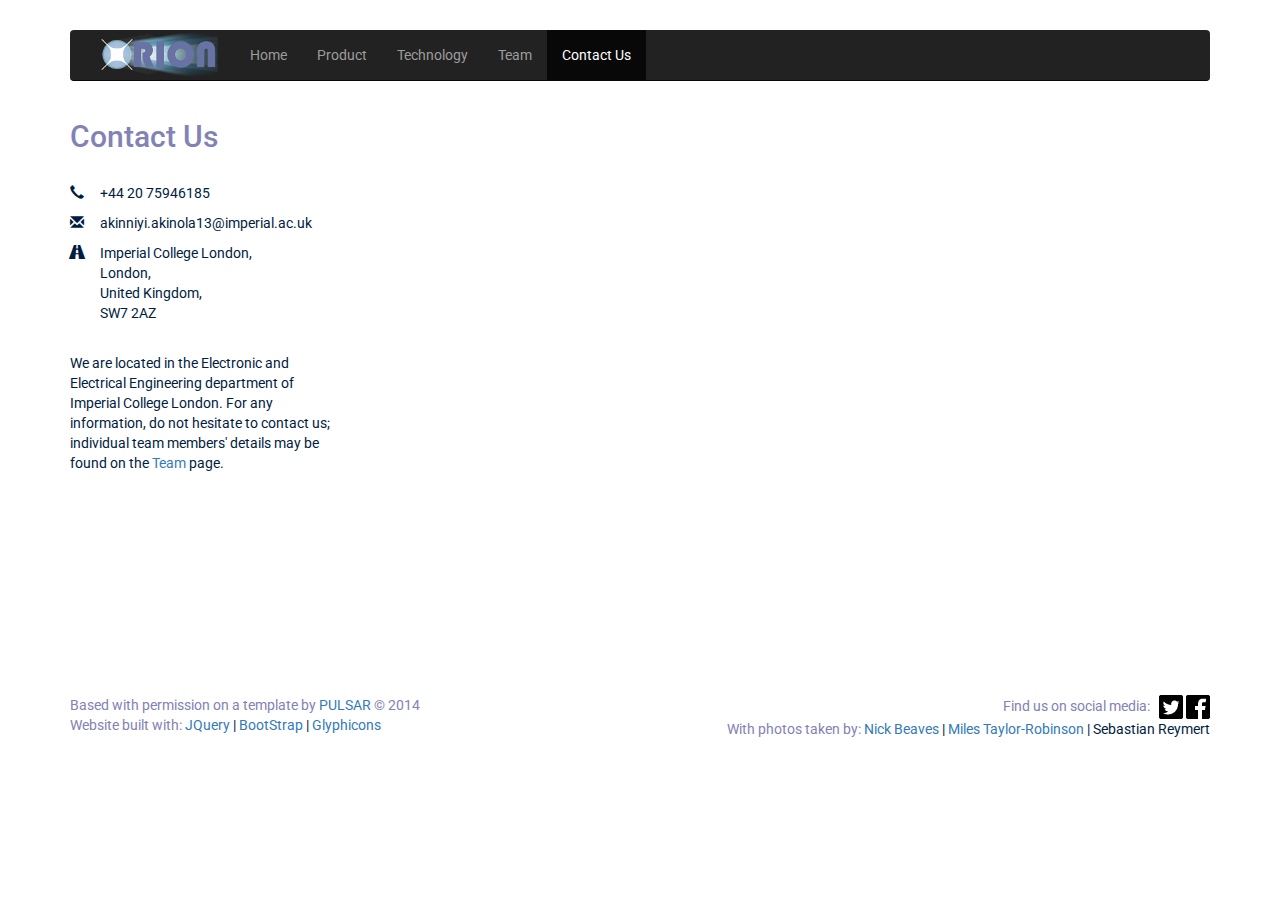
<file: contact-us.html>
<!DOCTYPE html>
<html lang="en">
  <head>
    <meta http-equiv="Content-Type" content="text/html; charset=UTF-8">
    <meta charset="utf-8">
    <meta http-equiv="X-UA-Compatible" content="IE=edge">
    <meta name="viewport" content="width=device-width, initial-scale=1">
    <link rel="shortcut icon" href="./img/favicon.ico">
    <link href='http://fonts.googleapis.com/css?family=Roboto:400,400italic,300italic,300' rel='stylesheet' type='text/css'>

    <title>Orion - Contact Us</title>

    <!-- Bootstrap core CSS -->
    <link href="./css/bootstrap.min.css" rel="stylesheet">

    <!-- HTML5 shim and Respond.js IE8 support of HTML5 elements and media queries -->
    <!--[if lt IE 9]>
      <script src="https://oss.maxcdn.com/libs/html5shiv/3.7.0/html5shiv.js"></script>
      <script src="https://oss.maxcdn.com/libs/respond.js/1.4.2/respond.min.js"></script>
    <![endif]-->

    <!-- Custom styles for this template -->
    <link href="./css/main.css" rel="stylesheet">

    <style type="text/css" >
      #main-content {
        margin-top: 20px;
      }

    </style>

  </head>

 
  <body hola-ext-player="1">

<!-- NAVBAR
================================================== -->
    <div class="navbar-wrapper">
      <div class="container">
        <div class="navbar navbar-inverse navbar-static-top" role="navigation">
          <div class="container">
            <div class="navbar-header">
              <button type="button" class="navbar-toggle" data-toggle="collapse" data-target=".navbar-collapse">
                <span class="sr-only">Toggle navigation</span>
                <span class="icon-bar"></span>
                <span class="icon-bar"></span>
                <span class="icon-bar"></span>
              </button>
              <a class="brand" href="index.html"><img src="./img/logo_scaled.png" alt="Logo" ></a>
            </div>
            <div class="navbar-collapse collapse">
              <ul class="nav navbar-nav">
                <li><a href="index.html">Home</a></li>
                <li><a href="product.html">Product</a></li>
                <li><a href="technology.html">Technology</a></li>
                <li><a href="team.html">Team</a></li>
                <li class="active"><a href="contact-us.html">Contact Us</a></li>
              </ul>
            </div>
          </div>
        </div>
      </div>
    </div>

<!-- MAIN CONTENT
================================================== -->

  <div id="main-content" class="wrapper">
    <div class="container">
      <div class="row">

        <div class="col-md-3">
          <div class="contact-info">
            <h2 class="text-muted">Contact Us</h2>
            <br />

            <!-- Phone Number -->
            <div class="row">
              <div class="col-md-1">
                <span class="glyphicon glyphicon-earphone"></span>
              </div>
              <div class="col-md-10">
                <p>+44 20 75946185</p>
              </div>
            </div>

            <!-- E-mail Address -->
            <div class="row">
              <div class="col-md-1">
                <i class="glyphicon glyphicon-envelope"> </i>
              </div>
              <div class="col-md-10">
                <p>akinniyi.akinola13@imperial.ac.uk</p>
              </div>
            </div>

            <!-- Address -->
            <div class="row">
              <div class="col-md-1">
                <i class="glyphicon glyphicon-road"> </i>
              </div>
              <div class="col-md-10">
                <p>Imperial College London, <br />
                    London, <br />
                    United Kingdom, <br />
                    SW7 2AZ</p>
              </div>
            </div>

            <!-- Description -->
            <br />
            <p>We are located in the Electronic and Electrical Engineering department of Imperial College London. 
            For any information, do not hesitate to contact us; individual team members' details may be found on the 
            <a href="./team.html">Team</a> page. </p>

          </div>
        </div>

        <div id="map-wrapper" class="col-md-9">
          <iframe
            id="map"
            height="90%"
            frameborder="0" 
            style="border:0"
            src="https://www.google.com/maps/embed/v1/place?key=AIzaSyDFkxoeEQeiNS3HbIOLldwD1LqUBQ5v_6E&q=Imperial+College+London">
          </iframe>
        </div>

      </div>
    </div>
  </div>

  <!-- FOOTER -->
  <footer>
    <div class="container">
      <div class="row">
        <!-- Credit help for website -->
        <div class="col-md-6">
          <span class="text-muted">Based with permission on a template by <a href="http://intranet.ee.ic.ac.uk/niccolo.lamanna12/yr2proj/">PULSAR</a> &copy; 2014</span>
          <br />
          <span class="text-muted">Website built with:</span>
          <a href="http://jquery.com/">JQuery</a> |
          <a href="http://getbootstrap.com/">BootStrap</a> |
          <a href="http://glyphicons.com/">Glyphicons</a> 
        </div>
        <!-- Social Website Links -->
        <div class="col-md-6 text-right">
          <span class="text-muted">Find us on social media: &nbsp;</span>
          <a href="https://twitter.com/OrionBraille" target="_blank">
            <img src="./img/social-32-twitter.png" alt="Twitter Icon">
          </a>
          <a href="http://www.facebook.com/OrionBraille" target="_blank">
            <img src="./img/social-31-facebook.png" alt="Facebook Icon">
          </a>
          <br />
          <span class="text-muted">With photos taken by: </span>
          <a href="https://www.flickr.com/photos/n_beaves/">Nick Beaves</a> | 
          <a href="http://milofilophoto.com/">Miles Taylor-Robinson</a> | 
          Sebastian Reymert 
        </div>
      </div>
    </div>
    <br />
  </footer>

    <!-- Bootstrap core JavaScript
    ================================================== -->
    <!-- Placed at the end of the document so the pages load faster -->
    <script src="./js/jquery.min.js"></script>
    <script src="./js/bootstrap.min.js"></script>
    <script src="./js/docs.min.js"></script>
  
    <!-- Live navbar positioning -->
    <script type="text/javascript">
        $(document).ready(function() {
            var nav = $('.navbar-wrapper');
            var navHomeY = parseInt(nav.css('margin-top').slice(0,2));
            //console.log("navHomeY: " + navHomeY);
            var $w = $(window);
            // Add scroll event listener
            $w.scroll(function() {
                var scrollTop = $w.scrollTop();
                //console.log("scrollTop: " + scrollTop);
                nav.css('margin-top', Math.max(navHomeY - scrollTop, 0));
            });
        });
    </script>

    <!-- Live map width setting -->
    <script type="text/javascript">
      $(document).ready(function() {

        var map_element = $('#map');
        var map_div = $('#map-wrapper');
        var $w = $(window);
        map_element.width(map_div.width());
        map_element.height(0.6*$w.height())
        var $w = $(window);
        $w.resize(function() {
          map_element.width(map_div.width());
          map_element.height(0.6*$w.height())
        });

      });
    </script

  </body>
</html>
</file>
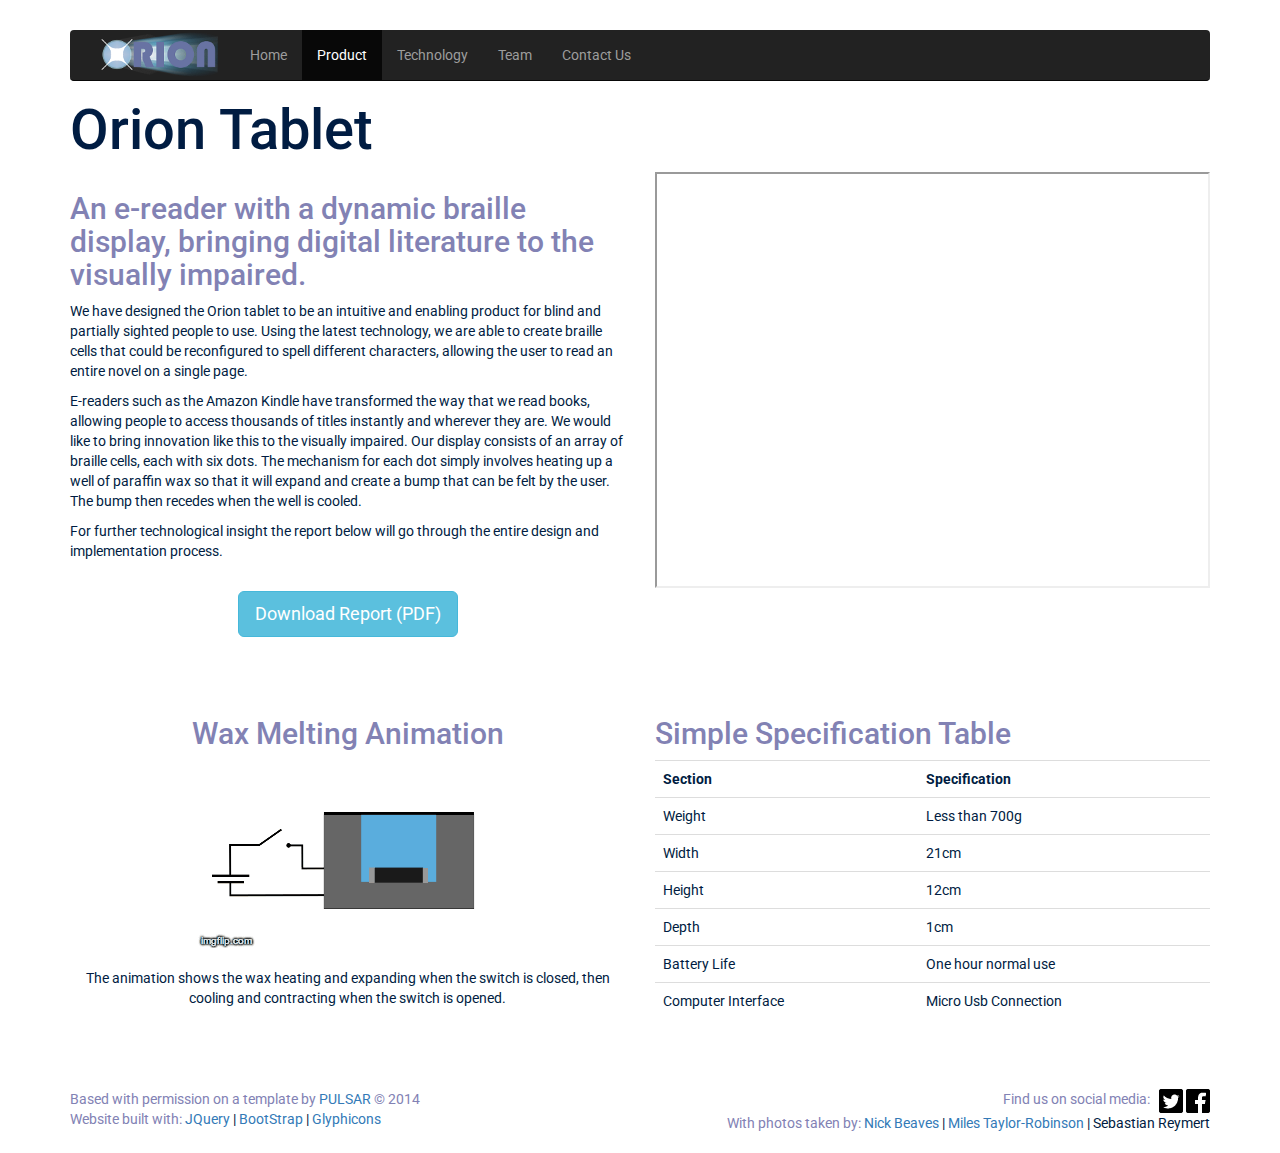
<file: product.html>
<!DOCTYPE html>
<html lang="en">
  <head>
    <meta http-equiv="Content-Type" content="text/html; charset=UTF-8">
    <meta charset="utf-8">
    <meta http-equiv="X-UA-Compatible" content="IE=edge">
    <meta name="viewport" content="width=device-width, initial-scale=1">
    <link rel="shortcut icon" href="./img/favicon.ico">
    <link href='http://fonts.googleapis.com/css?family=Roboto:400,400italic,300italic,300' rel='stylesheet' type='text/css'>

    <title>Orion - Product</title>

    <!-- Bootstrap core CSS -->
    <link href="css/bootstrap.min.css" rel="stylesheet">

    <!-- HTML5 shim and Respond.js IE8 support of HTML5 elements and media queries -->
      <!--[if lt IE 9]>
        <script src="https://oss.maxcdn.com/libs/html5shiv/3.7.0/html5shiv.js"></script>
        <script src="https://oss.maxcdn.com/libs/respond.js/1.4.2/respond.min.js"></script>
        <![endif]-->

        <!-- Custom styles for this template -->
      <link href="css/main.css" rel="stylesheet">

      <style type="text/css">
        .title-big {
          font-size: 56px;
        }
        .title-small {
          font-size: 28px;
        }
      </style>

  </head>

  <body hola-ext-player="1">

<!-- NAVBAR
  ================================================== -->
    <div class="navbar-wrapper">
      <div class="container">
        <div class="navbar navbar-inverse navbar-static-top" role="navigation">
          <div class="container">
            <div class="navbar-header">
              <button type="button" class="navbar-toggle" data-toggle="collapse" data-target=".navbar-collapse">
                <span class="sr-only">Toggle navigation</span>
                <span class="icon-bar"></span>
                <span class="icon-bar"></span>
                <span class="icon-bar"></span>
              </button>
              <a class="brand" href="index.html"><img src="./img/logo_scaled.png" alt="Logo" ></a>
            </div>
            <div class="navbar-collapse collapse">
              <ul class="nav navbar-nav">
                <li><a href="index.html">Home</a></li>
                <li class="active"><a href="product.html">Product</a></li>
                <li><a href="technology.html">Technology</a></li>
                <li><a href="team.html">Team</a></li>
                <li><a href="contact-us.html">Contact Us</a></li>
              </ul>
            </div>
          </div>
        </div>
      </div>
    </div>

<!-- MAIN CONTENT
  ================================================== -->

    <div id="main-content" class="wrapper">
      <div id="products">
        <div class="page-content">
          <div class="container">

            <div class="row">
              <div class="col-md-6">
                <h1 class="title-big">Orion Tablet</h1>
              </div>
            </div>

            <div class="row main-row">
              <div class="col-md-6">
                <h2 class="text-muted">An e-reader with a dynamic braille display, bringing digital literature to the visually impaired.</h2>
                <p>We have designed the Orion tablet to be an intuitive and enabling product for blind and partially sighted people to use. Using the latest technology, we are able to create braille cells that could be reconfigured to spell different characters, allowing the user to read an entire novel on a single page.</p>
                <p>E-readers such as the Amazon Kindle have transformed the way that we read books, allowing people to access thousands of titles instantly and wherever they are. We would like to bring innovation like this to the visually impaired. Our display consists of an array of braille cells, each with six dots. The mechanism for each dot simply involves heating up a well of paraffin wax so that it will expand and create a bump that can be felt by the user. The bump then recedes when the well is cooled. </p>

                <p>For further technological insight the report below will go through the entire design and implementation process.</p>
                <br />
                <div class="text-center">
                  <a href="https://www.facebook.com/l.php?u=https%3A%2F%2Fdrive.google.com%2Ffile%2Fd%2F0B-uo4_tAPfhJU29UajlNa09TZlk%2Fview%3Fusp%3Dsharing&h=rAQFuXtmx" target="_blank" class="btn btn-info btn-lg download-report"><i class="icon-download-alt"></i>Download Report (PDF)</a>
                </div>
                <br />

              </div>

              <div class="col-md-6 product-video">
                <!-- Warning message in case JQuery fails -->
                <p>Error: Failed to load preview. Go to the video 
                <a href="https://docs.google.com/file/d/0B96W3w9JZCSPY2pBUlp0aGx5QnM/preview">source</a>
                for more information.</p>
              </div>

            </div>

            <div class="row">

              <div class="col-md-6 center-items">
                <h2 class="text-muted">Wax Melting Animation</h2>
                <img src="./product_files/animation.gif" alt="Wax Animation" />
                <br />
                <br />
                <p> The animation shows the wax heating and expanding when the switch is closed, then cooling and contracting when the switch is opened. </p>
              </div>

              <div class="col-md-6">
                <h2 class="text-muted">Simple Specification Table</h2>
                <table class="table">
                  <tr>
                    <th>Section</th>
                    <th>Specification</th>
                  </tr>
                  <tr>
                    <td>Weight</td>
                    <td>Less than 700g</td>
                  </tr>
                  <tr>
                    <td>Width</td>
                    <td>21cm</td>
                  </tr>
                  <tr>
                    <td>Height</td>
                    <td>12cm</td>
                  </tr>
                  <tr>
                    <td>Depth</td>
                    <td>1cm</td>
                  </tr>
                  <tr>
                    <td>Battery Life</td>
                    <td>One hour normal use</td>
                  </tr>
                  <tr>
                    <td>Computer Interface</td>
                    <td>Micro Usb Connection</td>
                  </tr>
                </table>
              </div>

            </div>


          </div>
        </div>
      </div>
    </div>

    <!-- FOOTER -->
    <footer>
      <div class="container">
        <div class="row">
          <!-- Credit help for website -->
          <div class="col-md-6">
            <span class="text-muted">Based with permission on a template by <a href="http://intranet.ee.ic.ac.uk/niccolo.lamanna12/yr2proj/">PULSAR</a> &copy; 2014</span>
            <br />
            <span class="text-muted">Website built with:</span>
            <a href="http://jquery.com/">JQuery</a> |
            <a href="http://getbootstrap.com/">BootStrap</a> |
            <a href="http://glyphicons.com/">Glyphicons</a> 
          </div>
          <!-- Social Website Links -->
          <div class="col-md-6 text-right">
            <span class="text-muted">Find us on social media: &nbsp;</span>
            <a href="https://twitter.com/OrionBraille" target="_blank">
              <img src="./img/social-32-twitter.png" alt="Twitter Icon">
            </a>
            <a href="http://www.facebook.com/OrionBraille" target="_blank">
              <img src="./img/social-31-facebook.png" alt="Facebook Icon">
            </a>
            <br />
            <span class="text-muted">With photos taken by: </span>
            <a href="https://www.flickr.com/photos/n_beaves/">Nick Beaves</a> | 
            <a href="http://milofilophoto.com/">Miles Taylor-Robinson</a> | 
            Sebastian Reymert 
          </div>
        </div>
      </div>
      <br />
    </footer>

    <!-- Bootstrap core JavaScript
    ================================================== -->
    <!-- Placed at the end of the document so the pages load faster -->
    <script src="./js/jquery.min.js"></script>
    <script src="./js/bootstrap.min.js"></script>
    <script src="./js/docs.min.js"></script> 

    <script type="text/javascript">
      $(document).ready(function() {
        $("[rel=img1]").popover({
          placement : 'top', //placement of the popover. also can use top, bottom, left or right
          animation : 'true',
          trigger : 'hover',
          content: 'Lights adjust brightness according to human presence (pedestrian, bicycle or car)', 
          title: 'Presence Based Lighting',
          html: 'true', //needed to show html of course
        });
      });
    </script>

    <script type="text/javascript">
      $(document).ready(function() {
        $("[rel=img2]").popover({
          placement : 'top', //placement of the popover. also can use top, bottom, left or right
          animation : 'true',
          trigger : 'hover',
          content: 'Smart street lights interact wirelessly for optimal brightness adjustament.', 
          title: 'Wireless Brightness Control',
          html: 'true', //needed to show html of course
        });
      });
    </script>

    <script type="text/javascript">
      $(document).ready(function() {
        $("[rel=img3]").popover({
          placement : 'top', //placement of the popover. also can use top, bottom, left or right
          animation : 'true',
          trigger : 'hover',
          content: 'Our system reduces the negative impact of light pollution and creates a healthier living environment.', 
          title: 'Reduced Light Pollution',
          html: 'true', //needed to show html of course
        });
      });
    </script>

    <!-- Live navbar positioning -->
    <script type="text/javascript">
        $(document).ready(function() {
            var nav = $('.navbar-wrapper');
            var navHomeY = parseInt(nav.css('margin-top').slice(0,2));
            //console.log("navHomeY: " + navHomeY);
            var $w = $(window);
            // Add scroll event listener
            $w.scroll(function() {
                var scrollTop = $w.scrollTop();
                //console.log("scrollTop: " + scrollTop);
                nav.css('margin-top', Math.max(navHomeY - scrollTop, 0));
            });
        });
    </script>

    <!-- YT video resizing and screen size checking -->
    <script type="text/javascript">
      $(document).ready(function() {
          var div_video = $('.product-video');
          var $w = $(window);

          function resize_video() {
            if (div_video.width() < 320) {
              div_video.html(
                '<p>Your screen size is too small to play this video. Click ' +
                '<a href="https://docs.google.com/file/d/0B96W3w9JZCSPY2pBUlp0aGx5QnM/preview">Here</a>' +
                ' to open the video separately. </p>'
              );
            } else {
              div_video.html(
                '<iframe src="https://docs.google.com/file/d/0B96W3w9JZCSPY2pBUlp0aGx5QnM/preview"'
                + ' width="100%" height="' + div_video.width() * (480.0/640) + 'px"></iframe>'
              );
            }
          };

          // Run once and attach handler for screen resize
          resize_video();
          $w.resize(resize_video);

      });
    </script>

  </body>
  </html>
</file>
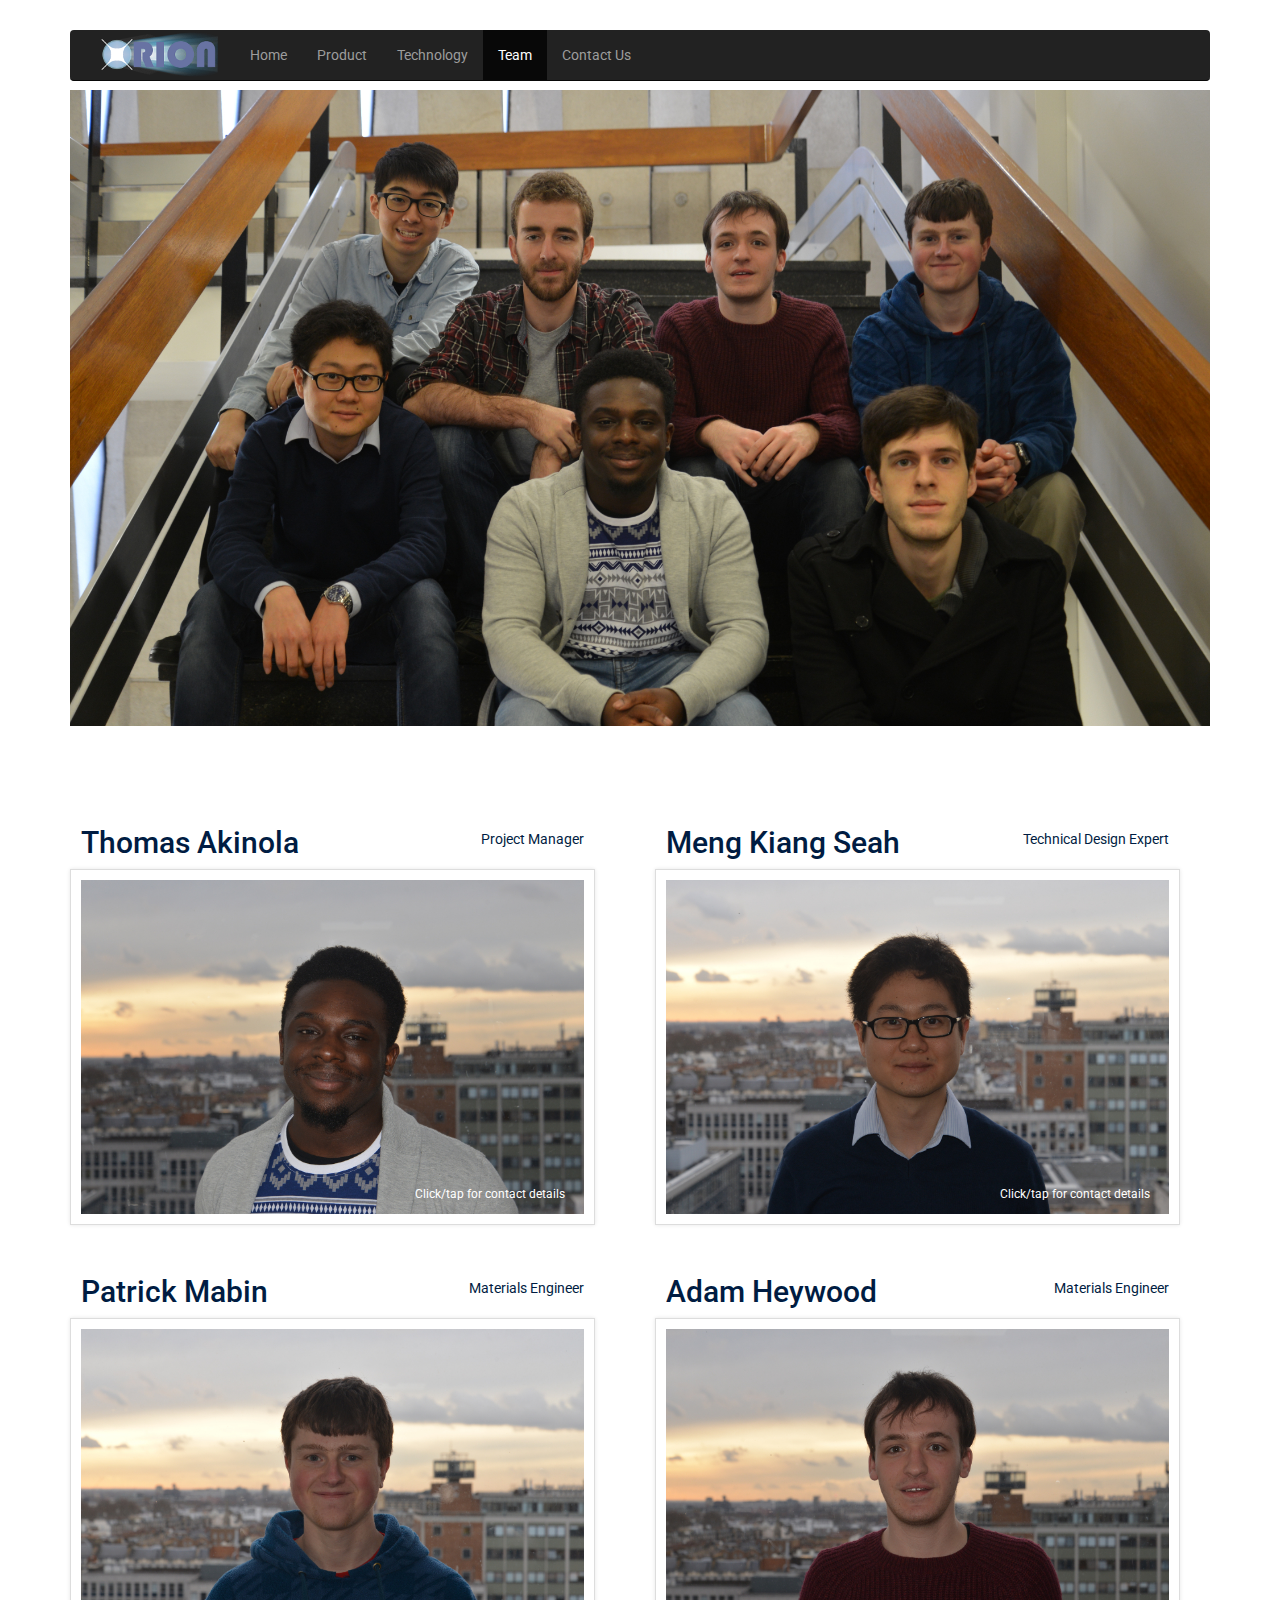
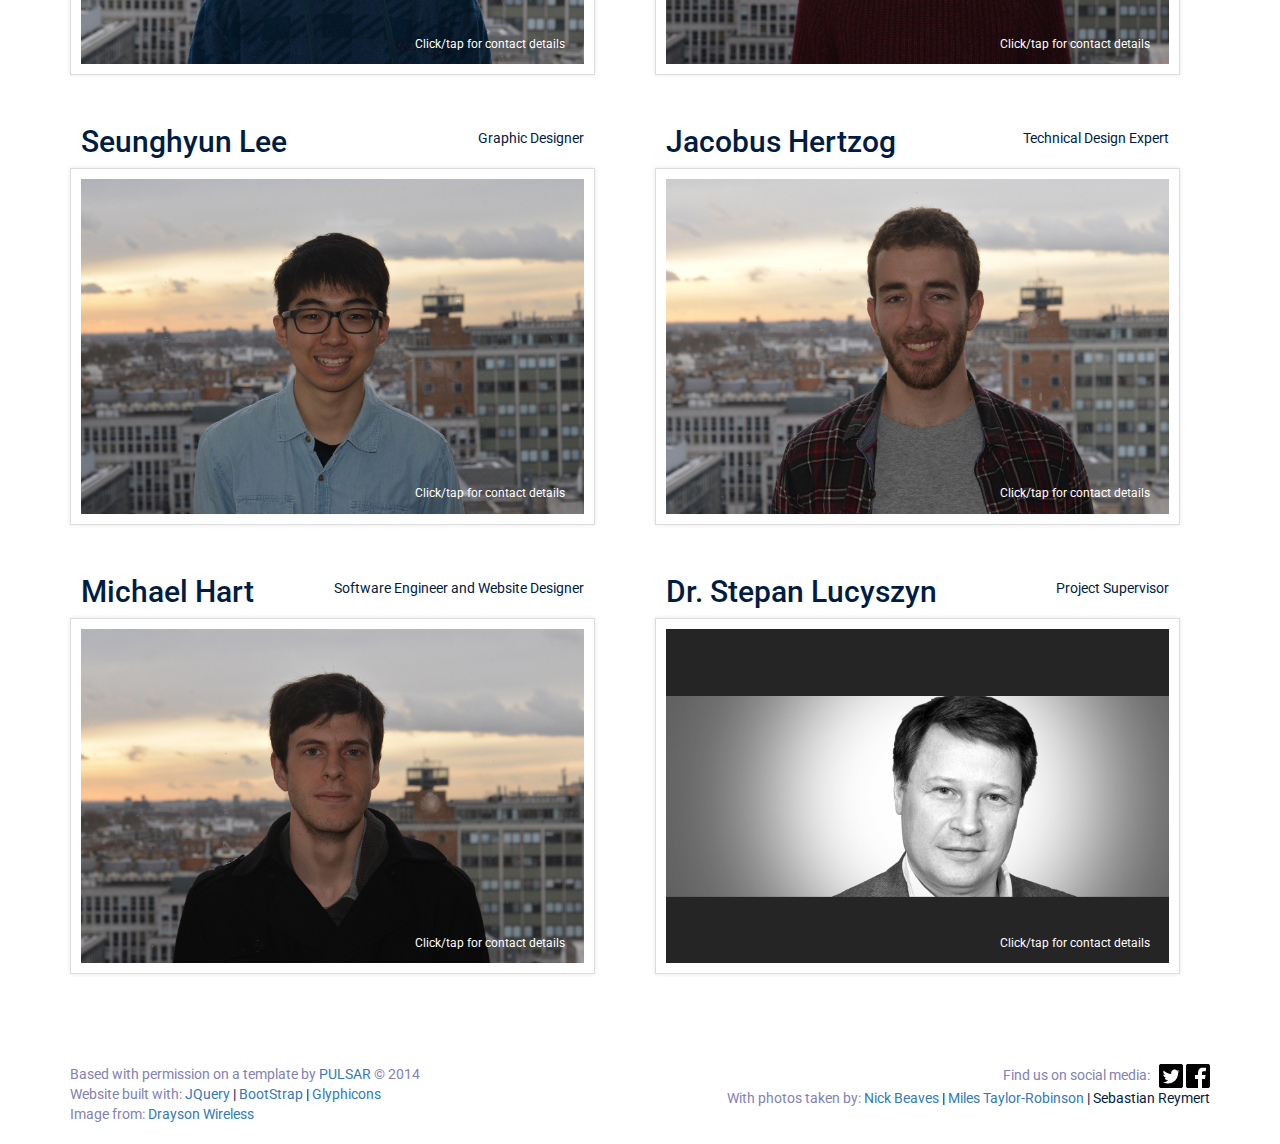
<file: team.html>
<!DOCTYPE html>
<html lang="en">
  <head>
    <meta http-equiv="Content-Type" content="text/html; charset=UTF-8">
    <meta charset="utf-8">
    <meta http-equiv="X-UA-Compatible" content="IE=edge">
    <meta name="viewport" content="width=device-width, initial-scale=1">
    <link rel="shortcut icon" href="./img/favicon.ico">
    <link href='http://fonts.googleapis.com/css?family=Roboto:400,400italic,300italic,300' rel='stylesheet' type='text/css'>

    <title>Orion - Team</title>

    <!-- Bootstrap core CSS -->
    <link href="./css/bootstrap.min.css" rel="stylesheet">

    <!-- HTML5 shim and Respond.js IE8 support of HTML5 elements and media queries -->
    <!--[if lt IE 9]>
      <script src="https://oss.maxcdn.com/libs/html5shiv/3.7.0/html5shiv.js"></script>
      <script src="https://oss.maxcdn.com/libs/respond.js/1.4.2/respond.min.js"></script>
    <![endif]-->

    <!-- Custom styles for this template -->
    <link href="./css/main.css" rel="stylesheet">

    <style type="text/css">
      #main-content {
        margin-top: 10px;
      }
    </style>

  </head>

  <body hola-ext-player="1">

<!-- NAVBAR
================================================== --> 
    <div class="navbar-wrapper">
      <div class="container">
        <div class="navbar navbar-inverse navbar-static-top" role="navigation">
          <div class="container">
            <div class="navbar-header">
              <button type="button" class="navbar-toggle" data-toggle="collapse" data-target=".navbar-collapse">
                <span class="sr-only">Toggle navigation</span>
                <span class="icon-bar"></span>
                <span class="icon-bar"></span>
                <span class="icon-bar"></span>
              </button>
              <a class="brand" href="index.html"><img src="./img/logo_scaled.png" alt="Logo" ></a>
            </div>
            <div class="navbar-collapse collapse">
              <ul class="nav navbar-nav">
                <li><a href="index.html">Home</a></li>
                <li><a href="product.html">Product</a></li>
                <li><a href="technology.html">Technology</a></li>
                <li class="active"><a href="team.html">Team</a></li>
                <li><a href="contact-us.html">Contact Us</a></li>
              </ul>
            </div>
          </div>
        </div>
      </div>
    </div>

<!-- MAIN CONTENT
================================================== --> 
      <div id="main-content" class="wrapper" margin="20px 0 0 0">
        <div class="page-content">
          <div class="container text-center">
            <div class="row">
              <div class="container">
                <img class="img-responsive" src="./team_files/group.jpg" alt="Group Picture">
              </div>
            </div>
          </div>
        </div>
      </div>


    <div id="main-content" class="wrapper">
      <div class="page-content">
      <div class="container">
      <div class="row row-no">

      <div class="team-member-left team-member col-md-6">
        <h2>Thomas Akinola</h2>
        <p class="function-side-title">Project Manager</p>
        <div class="mouse-over">
          <div class="team-shadow">
            <img class="img-responsive" src="./team_files/thomas.jpg" alt="Thomas Akinola">
            <p class="flipper"><font color="white">Click/tap for contact details</font></p>
          </div>
          <div class="mouse-over-team-content">
            <p class="degree">MEng Electrical and Electronic Engineering</p>
            <p class="university">Imperial College London, United Kingdom</p>
            <br />
            <p class="description">Group leader of ORION. Thomas proposed the idea of the Orion tablet, hoping to give the visually impaired improved access to literature. His job included organising and chairing the group meetings as well as allocating different tasks for the members to do. He also designed the many different versions of the Braille control system.</p>
          </div>  
          <div class="mouse-over-team-contact">
            <div class="containerContact">
              <p class="email"><i class="glyphicon glyphicon-envelope"></i><a href="mailto:akinniyi.akinola13@imperial.ac.uk">akinniyi.akinola13@imperial.ac.uk</a></p>
            </div>
            <div class="containerContact">
              <p class="phone"><i class="glyphicon glyphicon-earphone"></i> +44 (0)20 75946185</p>
            </div>            
          </div>
        </div>
      </div>

      <div class="team-member-left team-member col-md-6">
        <h2>Meng Kiang Seah</h2>
        <p class="function-side-title">Technical Design Expert</p>
        <div class="mouse-over">
          <div class="team-shadow">
            <img class="img-responsive" src="./team_files/meng.jpg" alt="Meng Kiang Seah">
            <p class="flipper"><font color="white">Click/tap for contact details</font></p>
          </div>
          <div class="mouse-over-team-content">
           <p class="degree">MEng Electrical and Electronic Engineering</p>
           <p class="university">Imperial College London, United Kingdom</p>
           <br />
           <p class="description">As one of the Technical Design Experts, Meng worked primarily on the theoretical calculations during the planning stages to determine the range of components needed for construction. In the experimental stages, he was involved in testing and optimising the assembly of the braille cells.</p>
          </div>  
          <div class="mouse-over-team-contact">
            <div class="containerContact">
              <p class="email"><i class="glyphicon glyphicon-envelope"></i><a href="mailto:mengkiang.seah13@imperial.ac.uk">mengkiang.seah13.ac.uk </a></p>
            </div>
            <div class="containerContact">
              <p class="phone"><i class="glyphicon glyphicon-earphone"></i> +44 (0)20 75946185</p>
            </div>            
          </div>
        </div>
      </div>
    
      <div class="team-member-left team-member col-md-6">
        <h2>Patrick Mabin</h2>
        <p class="function-side-title">Materials Engineer</p>
        <div class="mouse-over">
          <div class="team-shadow">
            <img class="img-responsive" src="./team_files/patrick.jpg" alt="Patrick Mabin">
            <p class="flipper"><font color="white">Click/tap for contact details</font></p>
          </div>
          <div class="mouse-over-team-content">
             <p class="degree">MEng Electrical and Electronic Engineering</p>
             <p class="university">Imperial College London, United Kingdom</p>
             <br />
             <p class="description">Patrick helped develop ideas for the Braille system of the Orion tablet. He also helped with the construction of the test cells, soldering parts together and sealing the wax in the chambers. He has also made contributions to the website.</p>
          </div>  
          <div class="mouse-over-team-contact">
            <div class="containerContact">
              <p class="email"><i class="glyphicon glyphicon-envelope"></i><a href="mailto:patrick.mabin13@imperial.ac.uk">patrick.mabin13@imperial.ac.uk</a></p>
            </div>
            <div class="containerContact">
              <p class="phone"><i class="glyphicon glyphicon-earphone"></i> +44 (0)20 75946185</p>
            </div>
          </div>
        </div>
      </div>
  

      <div class="team-member-left team-member col-md-6">
        <h2>Adam Heywood</h2>
        <p class="function-side-title">Materials Engineer</p>
        <div class="mouse-over">
          <div class="team-shadow">
            <img class="img-responsive" src="./team_files/adam.jpg" alt="Adam Heywood">
            <p class="flipper"><font color="white">Click/tap for contact details</font></p>
          </div>
          <div class="mouse-over-team-content">
            <p class="degree">MEng Electrical and Electronic Engineering</p>
            <p class="university">Imperial College London, United Kingdom</p>
            <br />
            <p class="description">Adam worked on the manufacturing of the Braille cells, designing and laser cutting the chambers of the wax, and finding the most effective method to assemble the cell. His experimentation with different materials lead the group to choosing a silicone membrane for the Orion tablet. Adam is also our social media officer; he manages our 
            <a href="http://www.facebook.com/OrionBraille" target="_blank">Facebook</a> 
            and 
            <a href="https://twitter.com/OrionBraille" target="_blank">Twitter</a> 
            pages. </p>
          </div>  
          <div class="mouse-over-team-contact">
            <div class="containerContact">
              <p class="email"><i class="glyphicon glyphicon-envelope"></i><a href="mailto:adam.heywood13@imperial.ac.uk">adam.heywood13@imperial.ac.uk</a></p>
            </div>
            <div class="containerContact">
              <p class="phone"><i class="glyphicon glyphicon-earphone"></i> +44 (0)20 75946185</p>
            </div>            
          </div>
        </div>
      </div>
  

    
      <div class="team-member-left team-member col-md-6">
        <h2>Seunghyun Lee</h2>
        <p class="function-side-title">Graphic Designer</p>
        <div class="mouse-over">
          <div class="team-shadow">
            <img class="img-responsive" src="./team_files/jimmy.jpg" alt="Seunghyun Lee">
            <p class="flipper"><font color="white">Click/tap for contact details</font></p>
          </div>
          <div class="mouse-over-team-content">
            <p class="degree">MEng Electrical and Electronic Engineering</p>
            <p class="university">Imperial College London, United Kingdom</p>
            <br />
            <p class="description">Seunghyun Lee worked mostly on keeping the team updated by taking videos of experiments and writing meeting minutes with all the technical records and ideas. He was able to use his drawing and writing ability to effectively show what kind of process the team was taking to get to the final prototype and presentation. He has also worked on the logo for the website and helped the team to build the prototype circuit.</p>
          </div>  
          <div class="mouse-over-team-contact">
            <div class="containerContact">
              <p class="email"><i class="glyphicon glyphicon-envelope"></i><a href="mailto:seung.lee13@imperial.ac.uk">seung.lee13@imperial.ac.uk</a></p>
            </div>
            <div class="containerContact">
              <p class="phone"><i class="glyphicon glyphicon-earphone"></i> +44 (0)20 75946185</p>
            </div>            
          </div>
        </div>
      </div>
  

    
      <div class="team-member-left team-member col-md-6">
        <h2>Jacobus Hertzog</h2>
        <p class="function-side-title">Technical Design Expert</p>
        <div class="mouse-over">
          <div class="team-shadow">
            <img class="img-responsive" src="./team_files/jukka.jpg" alt="Jukka Hertzog">
            <p class="flipper"><font color="white">Click/tap for contact details</font></p>
          </div>
          <div class="mouse-over-team-content">
            <p class="degree">MEng Electrical and Electronic Engineering</p>
            <p class="university">Imperial College London, United Kingdom</p>
            <br />
            <p class="description">Jacobus was primarily responsible for designing and organising the manufacture of the project circuit boards. He produced several designs for various testing boards and the final prototype’s PCB. He also contributed to the report, website, and group discussions and idea generating sessions.</p>
          </div>  
          <div class="mouse-over-team-contact">
            <div class="containerContact">
              <p class="email"><i class="glyphicon glyphicon-envelope"></i><a href="mailto:jacobus.hertzog13@imperial.ac.uk">jacobus.hertzog13@imperial.ac.uk</a></p>
            </div>
            <div class="containerContact">
              <p class="phone"><i class="glyphicon glyphicon-earphone"></i> +44 (0)20 75946185</p>
            </div>            
          </div>
        </div>
      </div>
  
      <div class="team-member-left team-member col-md-6">
        <h2>Michael Hart</h2>
        <p class="function-side-title">Software Engineer and Website Designer</p>
        <div class="mouse-over">
          <div class="team-shadow">
            <img class="img-responsive" src="./team_files/michael.jpg" alt="Michael Hart">
            <p class="flipper"><font color="white">Click/tap for contact details</font></p>
          </div>
          <div class="mouse-over-team-content">
            <p class="degree">MEng Electrical and Electronic Engineering</p>
            <p class="university">Imperial College London, United Kingdom</p>
            <br />
            <p class="description">Michael was responsible for managing the creation and maintenance of the website for the project, as well as allocating tasks to team members concerning the website. He was also involved in the prototyping process, including suggesting significant devices for the tablet and writing the software to use them.</p>
          </div> 
          <div class="mouse-over-team-contact">
            <div class="containerContact">
              <p class="email"><i class="glyphicon glyphicon-envelope"></i><a href="mailto:michael.hart13@imperial.ac.uk">michael.hart13@imperial.ac.uk</a></p>
            </div>
            <div class="containerContact">
              <p class="phone"><i class="glyphicon glyphicon-earphone"></i> +44 (0)20 75946185</p>
            </div>            
          </div>
        </div>
      </div>

      <div class="team-member-left team-member col-md-6">
        <h2>Dr. Stepan Lucyszyn</h2>
        <p class="function-side-title">Project Supervisor</p>
        <div class="mouse-over">
          <div class="team-shadow">
            <img src="./team_files/stepan.jpg" alt="Dr. Stepan Lucyszyn" height="100%">
            <p class="flipper"><font color="white">Click/tap for contact details</font></p>
          </div>
          <div class="mouse-over-team-content">
            <p class="degree">Reader in Millimetre-wave Electronics</p>
            <p class="university">Imperial College London, United Kingdom</p>
            <br />
            <p class="description">Dr. Lucyszyn has provided support for the team both in providing informative resources and using his experience in similar fields to give technical advice. His ideas paved the way for the first Orion tablet.</p>
          </div> 
          <div class="mouse-over-team-contact">
            <div class="containerContact">
              <p class="email"><i class="glyphicon glyphicon-envelope"></i><a href="mailto:michael.hart13@imperial.ac.uk">s.lucyszyn@imperial.ac.uk</a></p>
            </div>
            <div class="containerContact">
              <p class="phone"><i class="glyphicon glyphicon-earphone"></i> +44 (0)20 75946185</p>
            </div>            
          </div>
        </div>
      </div>

    </div>
  </div>
</div>
    
  <!-- FOOTER -->
  <footer>
    <div class="container">
      <div class="row">
        <!-- Credit help for website -->
        <div class="col-md-6">
          <span class="text-muted">Based with permission on a template by <a href="http://intranet.ee.ic.ac.uk/niccolo.lamanna12/yr2proj/">PULSAR</a> &copy; 2014</span>
          <br />
          <span class="text-muted">Website built with:</span>
          <a href="http://jquery.com/">JQuery</a> |
          <a href="http://getbootstrap.com/">BootStrap</a> |
          <a href="http://glyphicons.com/">Glyphicons</a> 
          <br />
          <span class="text-muted">Image from:</span>
          <a href="http://www.draysonwireless.com/biography/stepanlucyszyn.html">Drayson Wireless</a>
        </div>
        <!-- Social Website Links -->
        <div class="col-md-6 text-right">
          <span class="text-muted">Find us on social media: &nbsp;</span>
          <a href="https://twitter.com/OrionBraille" target="_blank">
            <img src="./img/social-32-twitter.png" alt="Twitter Icon">
          </a>
          <a href="http://www.facebook.com/OrionBraille" target="_blank">
            <img src="./img/social-31-facebook.png" alt="Facebook Icon">
          </a>
          <br />
          <span class="text-muted">With photos taken by: </span>
          <a href="https://www.flickr.com/photos/n_beaves/">Nick Beaves</a> | 
          <a href="http://milofilophoto.com/">Miles Taylor-Robinson</a> | 
          Sebastian Reymert 
        </div>
      </div>
    </div>
    <br />
  </footer>
      


    <!-- Bootstrap core JavaScript
    ================================================== -->
    <!-- Placed at the end of the document so the pages load faster -->
    <script src="./js/jquery.min.js"></script>
    <script src="./js/bootstrap.min.js"></script>
    <script src="./js/docs.min.js"></script>


    <!-- Live navbar positioning -->
    <script type="text/javascript">
        $(document).ready(function() {
            var nav = $('.navbar-wrapper');
            var navHomeY = parseInt(nav.css('margin-top').slice(0,2));
            //console.log("navHomeY: " + navHomeY);
            var $w = $(window);
            // Add scroll event listener
            $w.scroll(function() {
                var scrollTop = $w.scrollTop();
                //console.log("scrollTop: " + scrollTop);
                nav.css('margin-top', Math.max(navHomeY - scrollTop, 0));
            });
        });
    </script>
  
</div></body></html>
</file>
<file: css/main.css>
/* GLOBAL STYLES
-------------------------------------------------- */
/* Padding below the footer and lighter body text */
html, body {
  height: 100%; }

body {
  color: #001C42;
  font-family: 'Roboto' ; }

.text-muted {
  color: #8282B4;
}

.center-items {
  text-align: center;
  margin-left: auto;
  margin-right: auto;
}

/* CUSTOMIZE THE NAVBAR
-------------------------------------------------- */
/* Special class on .container surrounding .navbar, used for positioning it into place. */
.navbar-wrapper {
  position: fixed;
  top: 0;
  right: 0;
  left: 0;
  z-index: 20; }
  .navbar-wrapper .navbar-wrapper .container {
    padding-right: 0;
    padding-left: 0; }
  .navbar-wrapper .navbar-wrapper .navbar {
    padding-right: 15px;
    padding-left: 15px; }

/* Flip around the padding for proper display in narrow viewports */
/* CUSTOMIZE THE CAROUSEL
-------------------------------------------------- */
/* Carousel base class */
.carousel {
  height: 500px;
  margin-bottom: 20px; 
  overflow: hidden;
}
  .carousel .item {
    height: 500px;
    background-color: #777; }
  .carousel .carousel-caption {
    z-index: 10; }
  .carousel .carousel-inner > .item > img {
    position: absolute;
    top: 0;
    left: 0;
    max-width: 100%;
    width: 100%;
    min-width: 1200px;
    height: 500px; 
    overflow: hidden;
  }

#orionCarousel {
  box-shadow: 0 0 10px 1px #000; }

/* Since positioning the image, we need to help out the caption */
/* Declare heights because of positioning of img element */
/* MARKETING CONTENT
-------------------------------------------------- */
/* Pad the edges of the mobile views a bit */
.marketing {
  padding-right: 15px;
  padding-left: 15px; }

/* Center align the text within the three columns below the carousel */
.marketing .col-lg-4 {
  margin-bottom: 20px;
  text-align: center; }

.marketing h2 {
  font-weight: normal; }

.marketing .col-lg-4 p {
  margin-right: 10px;
  margin-left: 10px; }

/* Featurettes
------------------------- */
.featurette-divider {
  margin: 25px 0;
  /* Space out the Bootstrap <hr> more */ }

/* Thin out the marketing headings */
.featurette-heading {
  font-weight: 300;
  line-height: 1;
  letter-spacing: -1px; }

.featurette-text {
  font-size: 18px;
  color: #5a5a5a;
}

/* User Specific Files
------------------------- */
#main-content.wrapper {
  padding-top: 80px; }

#products .row.main-row {
  margin-bottom: 40px; }
#products a.btn.download-report {
  margin: auto auto; }

/* TEAM */
.team-member {
  padding-left: 45px;
  padding-right: 15px;
  margin-bottom: 50px; }

.correct-margin-team-member {
  margin-top: -20px; }

.team-member-left {
  padding-left: 15px;
  padding-right: 45px; }

.team-member {
  margin-bottom: 25px;
  padding-bottom: 15px;
  border-bottom: 1px dashed #DDD; }

.team-member img {
  max-width: 100%;
  width: 100%; }

.team-member .mouse-over .team-shadow {
  margin: 0 0px;
  margin-bottom: 15px;
  padding: 10px;
  border: 1px solid #ddd;
  -webkit-box-shadow: 0px 0px 4px rgba(0, 0, 0, 0.1);
  box-shadow: 0px 0px 4px rgba(0, 0, 0, 0.1); }

.team-member i {
  padding-right: 10px; }

.team-member .icon-phone-1 {
  font-size: 20px; }

.team-member .mouse-over .team-shadow .flipper,
.team-member .mouse-over-team-content,
.team-member .icon-linkedin-2 {
  display: none; }

.team-member .mouse-over .team-shadow .flipper,
.team-member .mouse-over-team-content,
.team-member .icon-linkedin-2 {
  display: block; }

.team-member {
  border-bottom: none; }

.team-member h2 {
  float: left;
  margin: 10px 11px; }

.team-member p.function-side-title {
  float: right;
  margin: 13px 11px 0 0; }

.team-member .mouse-over {
  clear: both;
  position: relative; }

.team-member .mouse-over .team-shadow {
  margin: 0 0px;
  padding: 10px;
  border: 1px solid #ddd;
  -webkit-box-shadow: 0px 0px 4px rgba(0, 0, 0, 0.1);
  box-shadow: 0px 0px 4px rgba(0, 0, 0, 0.1); }

.team-member .mouse-over .team-shadow img {
  background-color: #ddd;
  border: none;
  width: 100%;
  max-width: none; }

.team-member .mouse-over:hover .team-shadow img {
  opacity: 0.0;
  filter: alpha(opacity=0);
  /* For IE8 and earlier */ }

.team-member .mouse-over .team-shadow .flipper {
  position: absolute;
  bottom: 12px;
  right: 30px;
  font-size: 12px;
  color: #777; }

.team-member .mouse-over:hover .team-shadow .flipper {
  display: none; }

.team-member .mouse-over .mouse-over-team-content {
  display: none; }

.team-member .mouse-over .mouse-over-team-contact {
  display: none; }

.team-member .mouse-over:hover .mouse-over-team-content {
  display: block;
  position: absolute;
  top: 30px;
  left: 31px;
  width: auto;
  padding-right: 26px; }

.team-member .mouse-over-team-content p.degree {
  font-size: 16px;
  margin-bottom: 5px; }

.team-member .mouse-over-team-content p.university {
  font-size: 14px;
  color: #777;
  margin-bottom: 15px; }

.team-member .mouse-over:hover .mouse-over-team-contact {
  display: block;
  position: absolute;
  bottom: 15px;
  left: 31px;
  width: 100%;
  padding-right: 68px; }

.team-member .containerContact {
  padding-top: 0px;
  float: left;
  width: 100%;
  font-size: 15px; }

.team-member .containerContact .email {
  float: left;
  width: 75%; }

.team-member .containerContact .linkedin {
  float: right;
  width: 25%;
  text-align: right; }

.team-member .containerContact .phone {
  float: left;
  width: 50%; }

.team-member .containerContact .mobile-phone {
  float: right;
  width: 50%;
  text-align: right; }

.team-member .containerContact i {
  padding-right: 10px; }

.team-member .containerContact i.icon-phone-1 {
  font-size: 20px; }

.team-member .containerContact .linkedin i {
  font-size: 22px;
  padding-right: 0;
  text-decoration: none; }

.team-member .mouse-over .mouse-over-team-contact a {
  color: #3299CC; }

.team-member .mouse-over .mouse-over-team-contact a:hover {
  color: #2A6496;
  text-decoration: underline; }

/* Footer

*/
footer {
  padding-top: 50px;
  position: absolute;
  width: 100%;
  /* Set the fixed height of the footer here */ }
  footer .container {
    padding: 0 15px; }
  footer .container .text-muted {
    margin: 20px 0; }

/* RESPONSIVE CSS
-------------------------------------------------- */
@media (min-width: 768px) {
  /* Remove the edge padding needed for mobile */
  .marketing {
    padding-right: 0;
    padding-left: 0; }

  /* Navbar positioning foo */
  .navbar-wrapper {
    margin-top: 30px; }

  .navbar-wrapper .container {
    padding-right: 15px;
    padding-left: 15px; }

  .navbar-wrapper .navbar {
    padding-right: 0;
    padding-left: 0; }

  /* The navbar becomes detached from the top, so we round the corners */
  .navbar-wrapper .navbar {
    border-radius: 4px; }

  /* Bump up size of carousel content */
  .carousel-caption p {
    margin-bottom: 20px;
    font-size: 21px;
    line-height: 1.4; }

  .featurette-heading {
    font-size: 50px; } }
@media (min-width: 992px) {
  .featurette-heading {
    margin-top: 120px; } }
</file>
